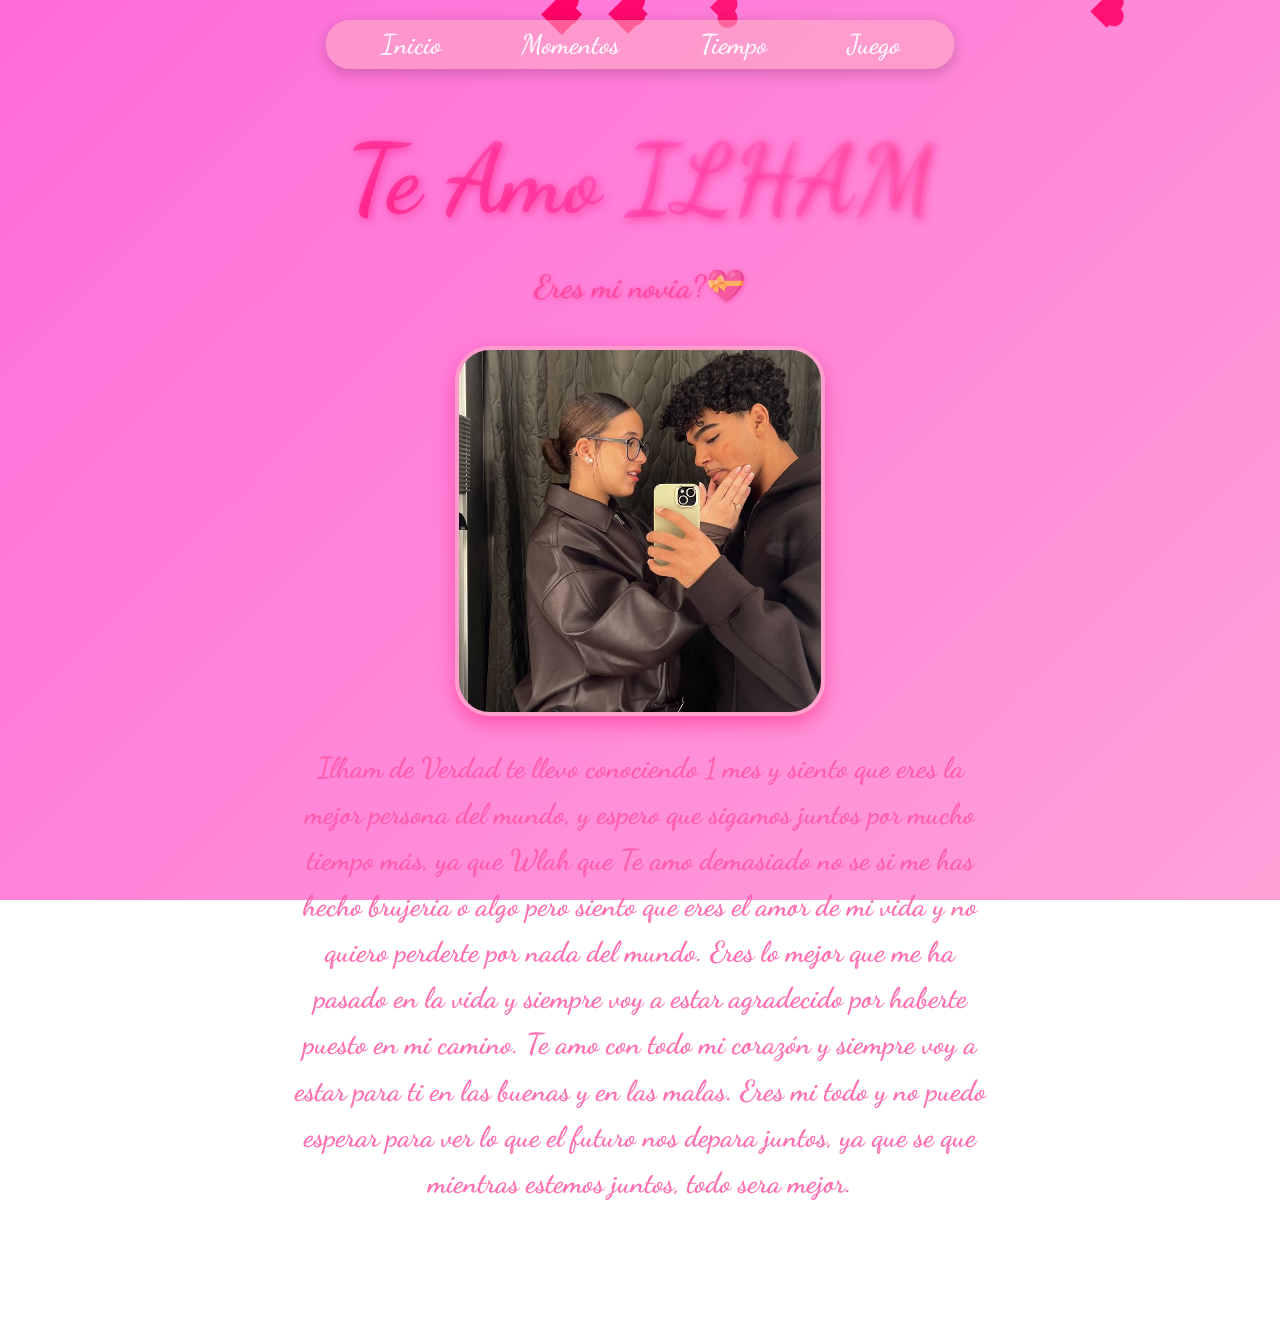
<file: index.html>
<!DOCTYPE html>
<html lang="es">
<head>
<meta charset="UTF-8">
<meta name="viewport" content="width=device-width, initial-scale=1.0">
<title>Inicio - Amor / San Valentín</title>
<link href="https://fonts.googleapis.com/css2?family=Dancing+Script:wght@400;700&display=swap" rel="stylesheet">
<link rel="stylesheet" href="style.css">
</head>
<body>

<div class="background-gradient"></div>
<div id="hearts-container"></div>

<nav>
  <ul>
    <li><a href="index.html">Inicio</a></li>
    <li><a href="momentos.html">Momentos</a></li>
    <li><a href="tiempo.html">Tiempo</a></li>
    <li><a href="juego.html">Juego</a></li>
  </ul>
</nav>

<main class="page">
  <h1>Te Amo ILHAM</h1>
  
  <div id="dailyMessage" class="daily-message"></div>

  <div class="image-central animated-frame">
    <img src="foto1.jpg" alt="Pareja">
  </div>

 
  <p>
    Ilham de Verdad te llevo conociendo 1 mes y siento que eres la mejor persona del mundo, y espero que sigamos juntos por mucho tiempo más, ya que Wlah que Te amo demasiado
    no se si me has hecho brujeria o algo pero siento que eres el amor de mi vida y no quiero perderte por nada del mundo. Eres lo mejor que me ha pasado en la vida y siempre voy a estar agradecido por haberte puesto en mi camino.
    Te amo con todo mi corazón y siempre voy a estar para ti en las buenas y en las malas. Eres mi todo y no puedo esperar para ver lo que el futuro nos depara juntos, ya que se que mientras estemos juntos, todo sera mejor.
  </p>
</main>

<script src="script.js"></script>
</body>
</html>
</file>
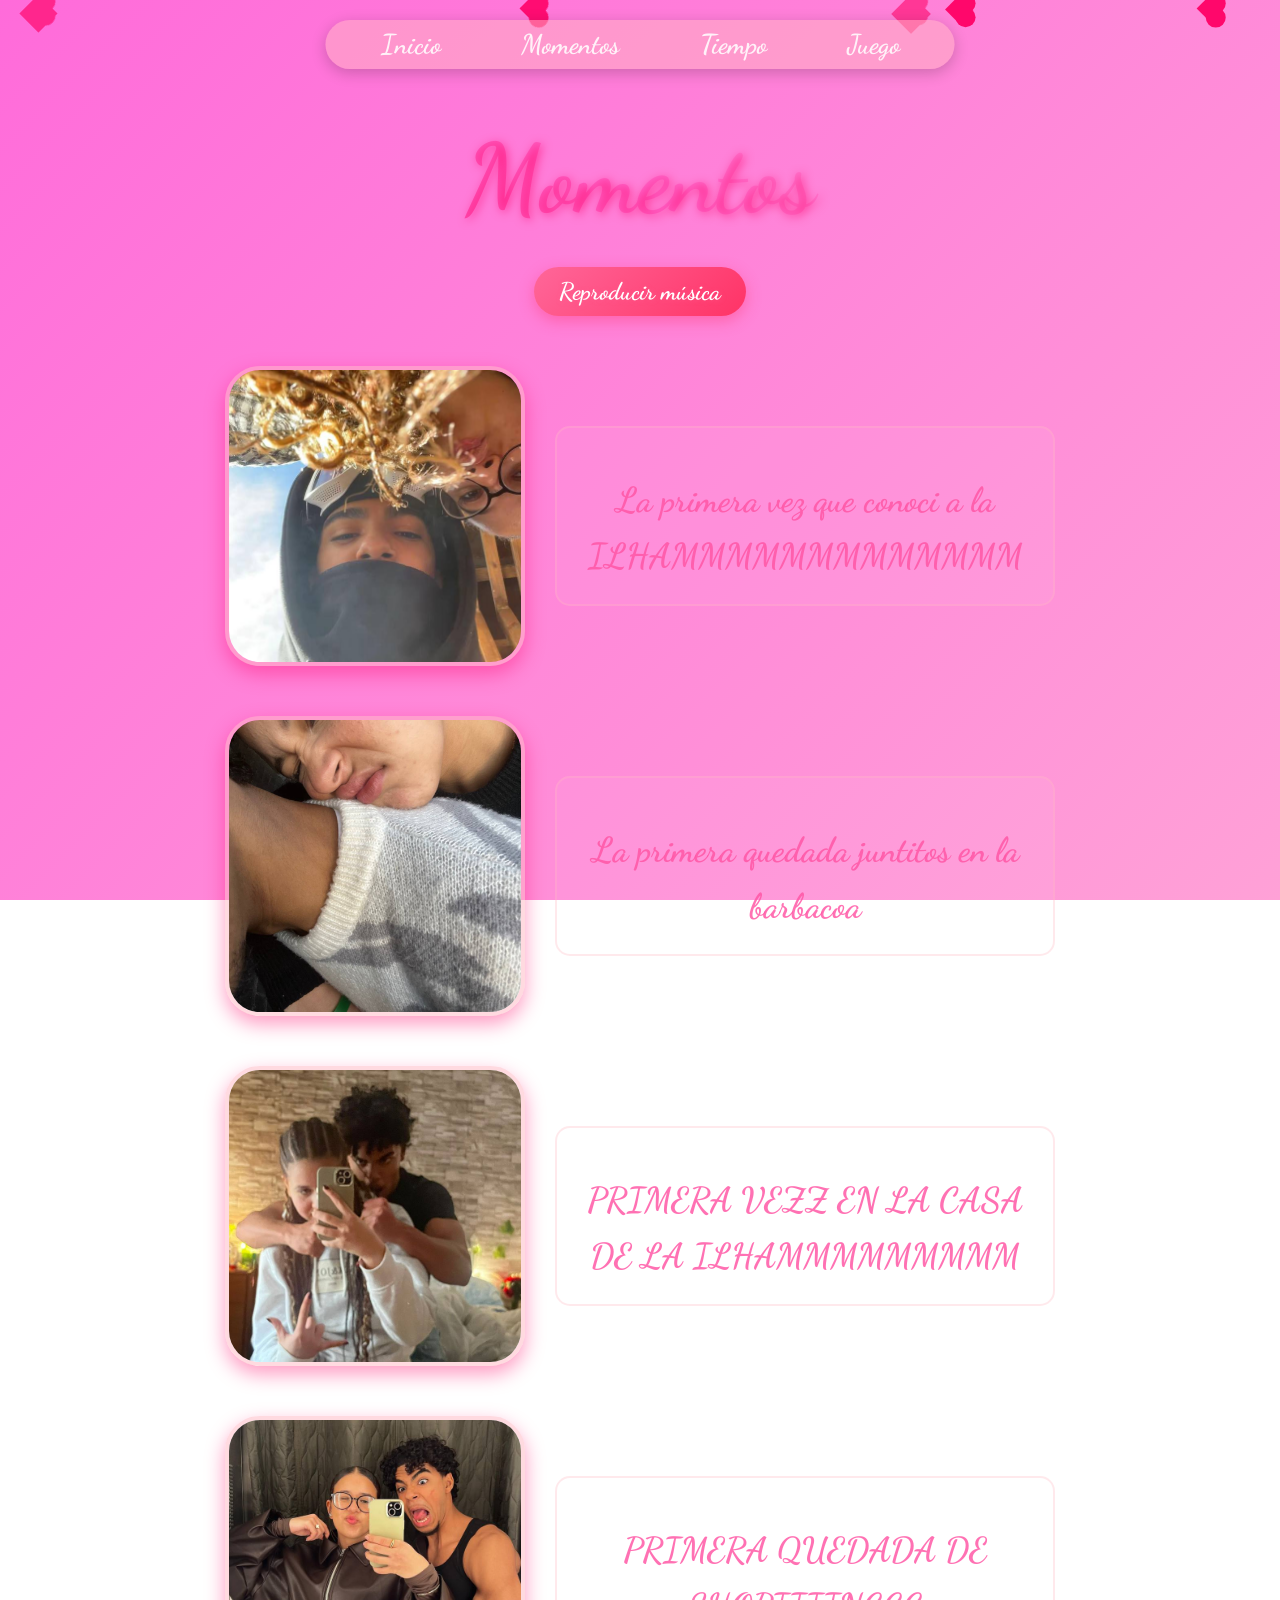
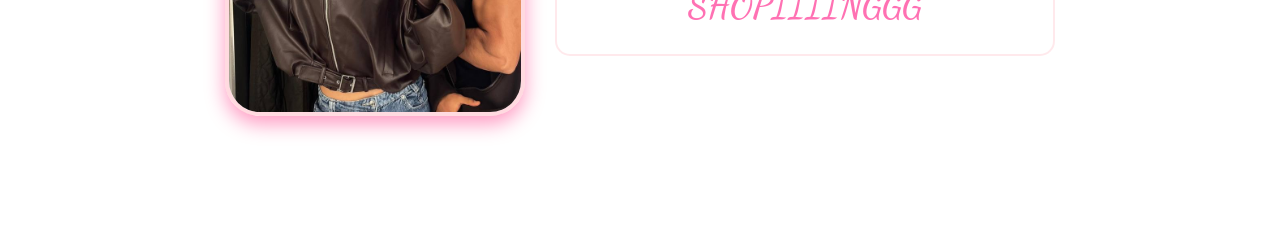
<file: momentos.html>
<!DOCTYPE html>
<html lang="es">
<head>
<meta charset="UTF-8">
<meta name="viewport" content="width=device-width, initial-scale=1.0">
<title>Momentos - Amor / San Valentín</title>
<link href="https://fonts.googleapis.com/css2?family=Dancing+Script:wght@400;700&display=swap" rel="stylesheet">
<link rel="stylesheet" href="style.css">
</head>
<body>

<div class="background-gradient"></div>
<div id="hearts-container"></div>

<nav>
  <ul>
    <li><a href="index.html">Inicio</a></li>
    <li><a href="momentos.html">Momentos</a></li>
    <li><a href="tiempo.html">Tiempo</a></li>
    <li><a href="juego.html">Juego</a></li>
  </ul>
</nav>

<main class="page">
  <h1>Momentos</h1>

<audio id="audio" src="musica.mp3" preload="auto"></audio>
<button id="musicBtn">Reproducir música</button>

  <div class="moment">
    <div class="moment-image animated-frame">
      <img src="5771772332102847936.jpg" alt="Foto 1">
    </div>
    <div class="text-frame">
      <p>La primera vez que conoci a la ILHAMMMMMMMMMMMMM</p>
    </div>
  </div>

  <div class="moment">
    <div class="moment-image animated-frame">
      <img src="5771772332102847937.jpg" alt="Foto 2">
    </div>
    <div class="text-frame">
      <p>La primera quedada juntitos en la barbacoa</p>
    </div>
  </div>

  <div class="moment">
    <div class="moment-image animated-frame">
      <img src="5771772332102847938.jpg" alt="Foto 3">
    </div>
    <div class="text-frame">
      <p>PRIMERA VEZZ EN LA CASA DE LA ILHAMMMMMMMMM</p>
    </div>
  </div>
 <div class="moment">
    <div class="moment-image animated-frame">
      <img src="5771772332102847939.jpg" alt="Foto 3">
    </div>
    <div class="text-frame">
      <p>PRIMERA QUEDADA DE SHOPIIIINGGG</p>
    </div>
  </div>
  

</main>

<script src="script.js"></script>
</body>
</html>
</file>
<file: style.css>
/* ===== RESET ===== */
* {
  margin: 0;
  padding: 0;
  box-sizing: border-box;
}

body {
  font-family: 'Dancing Script', cursive;
  overflow-x: hidden;
  color: #330000;
}

/* ===== FONDO ===== */
.background-gradient {
  position: fixed;
  inset: 0;
  background: linear-gradient(135deg, #ff6bda, #ffb3d6, #ff99cc, #ff6699);
  background-size: 400% 400%;
  animation: gradientMove 6s ease infinite;
  z-index: -2;
}

@keyframes gradientMove {
  0% { background-position: 0% 50%; }
  50% { background-position: 100% 50%; }
  100% { background-position: 0% 50%; }
}

/* ===== NAV ===== */
nav {
  position: fixed;
  top: 20px;
  left: 50%;
  transform: translateX(-50%);
  z-index: 1000;
  display: flex;
  justify-content: center;
  align-items: center;
  padding: 8px 40px; /* menos altura vertical */
  background: rgba(255, 182, 193, 0.5);
  border-radius: 30px;
  box-shadow: 0 4px 15px rgba(0, 0, 0, 0.2);
}

nav ul {
  display: flex;
  gap: 50px;
  list-style: none;
}

nav a {
  color: rgba(255, 255, 255, 0.87);
  font-weight: 700;
  font-size: 1.7em;
  text-decoration: none;
  padding: 8px 15px;
  border-radius: 15px;
  transition: 0.3s;
}

nav a:hover {
  background: rgba(255,255,255,0.2);
  transform: scale(1.15);
}

/* ===== CUPIDO ===== */
.cupido-container {
  position: fixed;
  top: 90px;
  left: 50%;
  transform: translateX(-50%);
  z-index: 900;
}

.cupido {
  width: 50px;
  animation: swing 2s ease-in-out infinite alternate;
}

@keyframes swing {
  0% { transform: rotate(-20deg); }
  100% { transform: rotate(20deg); }
}

/* ===== PAGINAS ===== */
.page {
  padding: 200px 20px;
  text-align: center;
  position: relative;
  z-index: 1;
}

.page {
  padding: 120px 20px; /* menos espacio arriba */
  text-align: center;
  position: relative;
  z-index: 1;
}

/* ===== MARCOS CUADRADOS FIJOS ===== */
.animated-frame {
  display: inline-block;
  width: 370px;
  height: 370px;
  border-radius: 35px;
  overflow: hidden;
  border: 4px solid rgba(255,182,193,0.5);
  box-shadow: 0 8px 20px rgba(255,0,102,0.4);
  animation: frameGlow 2s ease-in-out infinite alternate;
}

@keyframes frameGlow {
  0% { box-shadow: 0 10px 20px rgba(255,0,102,0.3); }
  100% { box-shadow: 0 12px 70px rgba(255,0,102,0.7); }
}

.animated-frame img {
  width: 100%;
  height: 100%;
  object-fit: cover;
}

/* ===== INICIO ===== */
.image-central {
  margin-top: 30px;
}

/* ===== MOMENTOS ===== */
.moment {
  display: flex;
  flex-wrap: wrap;
  align-items: center;
  justify-content: center;
  gap: 30px;
  margin-top: 50px;
}

.moment-image {
  width: 300px;
  height: 300px;
}

.moment-image img {
  width: 100%;
  height: 100%;
  object-fit: cover;
  border-radius: 15px;
}

.text-frame {
  max-width: 500px;
  padding: 20px;
  font-size: 1.2em;
  text-align: left;
  border-radius: 15px;
  border: 2px solid rgba(255,182,193,0.3);
  background: rgba(255,255,255,0.05);
}

/* ===== TIEMPO ===== */
.tiempo-page {
  min-height: 100vh;
  padding: 140px 20px 40px;
  display: flex;
  flex-direction: column;
  align-items: center;
  gap: 40px;
}

.clock-bg {
  width: 600px;
  height: 600px;
  border-radius: 50%;
  background: radial-gradient(circle, rgba(255,182,193,0.3), rgba(255,0,102,0.1));
  border: 5px solid rgba(255,182,193,0.7);
  box-shadow: 0 0 30px rgba(255,182,193,0.5);
  display: flex;
  justify-content: center;
  align-items: center;
  position: relative;
}

.clock-face {
  position: relative;
  width: 100%;
  height: 100%;
}

/* ===== NÚMEROS ROMANOS AJUSTADOS ===== */
.hour-mark {
  position: absolute;
  top: 50%;
  left: 50%;
  font-size: 2em;
  color: #ff0066;
  transform-origin: center center;
}

/* Usamos circunferencia de 250px y compensamos visualmente con translateX */
.hour-mark:nth-child(1)  { transform: rotate(-7deg) translateY(-270px) translateX(0) rotate(7deg); }   /* XII */
.hour-mark:nth-child(2)  { transform: rotate(30deg) translateY(-250px) translateX(0) rotate(-30deg); } 
.hour-mark:nth-child(3)  { transform: rotate(60deg) translateY(-250px) translateX(0) rotate(-60deg); } 
.hour-mark:nth-child(4)  { transform: rotate(90deg) translateY(-230px) translateX(0) rotate(-90deg); } 
.hour-mark:nth-child(5)  { transform: rotate(120deg) translateY(-235px) translateX(0) rotate(-120deg); } 
.hour-mark:nth-child(6)  { transform: rotate(150deg) translateY(-235px) translateX(0) rotate(-150deg); } 
.hour-mark:nth-child(7)  { transform: rotate(183deg) translateY(-240px) translateX(0) rotate(-184deg); } 
.hour-mark:nth-child(8)  { transform: rotate(217deg) translateY(-255px) translateX(0) rotate(-216deg); } 
.hour-mark:nth-child(9)  { transform: rotate(249deg) translateY(-269px) translateX(0) rotate(-250deg); } 
.hour-mark:nth-child(10) { transform: rotate(275deg) translateY(-273px) translateX(0) rotate(-277deg); } 
.hour-mark:nth-child(11) { transform: rotate(300deg) translateY(-283px) translateX(0) rotate(-300deg); } 
.hour-mark:nth-child(12) { transform: rotate(324deg) translateY(-279px) translateX(0) rotate(-330deg); } 

.clock-hand {
  position: absolute;
  width: 8px;
  height: 250px;
  background: #ff0066;
  top: 50%;
  left: 50%;
  transform-origin: bottom center;
  transform: translate(-50%, -100%) rotate(0deg);
  border-radius: 3px;
}

.days-count {
  font-size: 1.6em;
  color:#ff5d93 ;
  font-weight: 1100;
  font-size: 40px;
}

/* ===== CORAZONES ===== */
#hearts-container {
  position: fixed;
  inset: 0;
  pointer-events: none;
  z-index: 500;
}

.heart {
  position: absolute;
  width: 20px;              /* tamaño del corazón */
  height: 20px;
  background: #ff0066;
  transform: rotate(45deg);
  animation: fall linear infinite;
}

.heart::before,
.heart::after {
  content: '';
  position: absolute;
  width: 20px;               /* mismo tamaño que el div principal */
  height: 20px;
  background: #ff0066;
  border-radius: 50%;        /* forma redonda perfecta */
}

.heart::before {
  top: -10px;                /* la mitad del tamaño */
  left: 0;
}

.heart::after {
  left: 10px;                /* la mitad del tamaño */
  top: 0;
}

/* animación */
@keyframes fall {
  0% { transform: translateY(-50px) rotate(45deg); opacity: 1; }
  100% { transform: translateY(110vh) rotate(45deg); opacity: 0; }
}

/* ===== RESPONSIVE ===== */
@media (max-width:768px) {
  .moment { flex-direction: column; }
  .clock-bg {
  width: 50vw;   /* ancho relativo a la pantalla */
  height: 50vw;  /* mantiene el círculo */
  max-width: 600px; /* no crece demasiado en pantallas grandes */
  max-height: 600px;
  min-width: 250px; /* no se haga demasiado pequeño */
  min-height: 250px;
  border-radius: 50%;
  background: radial-gradient(circle, rgba(255,182,193,0.3), rgba(255,0,102,0.1));
  border: 5px solid rgba(255,182,193,0.7);
  box-shadow: 0 0 30px rgba(255,182,193,0.5);
  display: flex;
  justify-content: center;
  align-items: center;
  position: relative;
}
  .clock-hand { height: 180px; }
}

.page h1 {
  font-size: 6em; /* más grande */
  background: linear-gradient(45deg, #ff0066, #ff66cc, #ff99cc);
  -webkit-background-clip: text;
  -webkit-text-fill-color: transparent;
  text-shadow: 2px 2px 10px rgba(255, 0, 102, 0.5);
  animation: heartbeat 2s ease-in-out infinite;
  margin-bottom: 30px;
  margin-top: 2px;
}

@keyframes heartbeat {
  0%, 0.3% { transform: scale(1); }
  30% { transform: scale(1.05); }
}

/* Texto principal de la página de inicio */
.page p {
  font-family: 'Dancing Script', cursive; /* fuente bonita y romántica */
  font-size: 1.8em;                       /* un tamaño agradable */
  color: #ff55a4d5;                          /* color rosado romántico */
  text-align: center;                      /* centrado */
  line-height: 1.6em;                      /* separación de líneas cómoda */
  max-width: 700px;                        /* que no ocupe toda la pantalla */
  margin: 25px auto 0 auto;               /* centrado horizontal con margen superior */
  font-weight: 900;
}


.daily-message {
  font-family: 'Dancing Script', cursive;
  font-size: 2em;
  color: #ff33889f;
  font-weight: 700;
  text-align: center;
  text-shadow: 1px 1px 5px rgba(255,0,102,0.3);
  margin: 10px 0; /* espacio arriba y abajo */
}

#musicBtn {
  background: linear-gradient(135deg, #ff6699, #ff3366);
  color: white;
  font-family: 'Dancing Script', cursive;
  font-size: 1.5em;
  font-weight: 700;
  padding: 10px 25px;
  border: none;
  border-radius: 25px;
  box-shadow: 0 5px 15px rgba(255, 51, 102, 0.4);
  cursor: pointer;
  transition: all 0.3s ease;
  text-shadow: 1px 1px 5px rgba(255, 102, 153, 0.4);
}

#musicBtn:hover {
  transform: scale(1.1);
  box-shadow: 0 8px 20px rgba(255, 51, 102, 0.6);
  background: linear-gradient(135deg, #ff3366, #ff6699);
}

#musicBtn:active {
  transform: scale(0.95);
  box-shadow: 0 4px 10px rgba(255, 51, 102, 0.4);
}

@media (max-width: 768px) {

  /* Navbar */
  nav {
    padding: 10px 20px;
    top: 10px;
  }

  nav ul {
    gap: 20px;
  }

  nav ul li a {
    font-size: 1.1em;
    padding: 6px 10px;
  }

  /* Página */
  .page {
    padding-top: 160px;
  }

  h1 {
    font-size: 2.4em;
  }

  p {
    font-size: 1.2em;
  }

  /* Mensaje diario */
  .daily-message {
    font-size: 1.6em;
    padding: 0 10px;
  }

  /* Botón música */
  #musicBtn {
    font-size: 1em;
    padding: 10px 22px;
  }

  /* Momentos */
  .moment {
    flex-direction: column;
    text-align: center;
  }

  .moment-text {
    max-width: 90%;
    font-size: 1.1em;
  }

  /* Reloj */
  .clock-bg {
    width: 320px;
    height: 320px;
  }

  .clock-hand {
    height: 140px;
  }

  .days-count {
    font-size: 2em;
  }
}

.clock-hand {
  width: 2% ; /* proporcional al reloj */
  height: 45%; /* 45% del alto del círculo */
  background: #ff0066;
  top: 50%;
  left: 50%;
  transform-origin: bottom center;
  transform: translate(-50%, -100%) rotate(0deg);
  border-radius: 3px;
  position: absolute;
}
</file>
